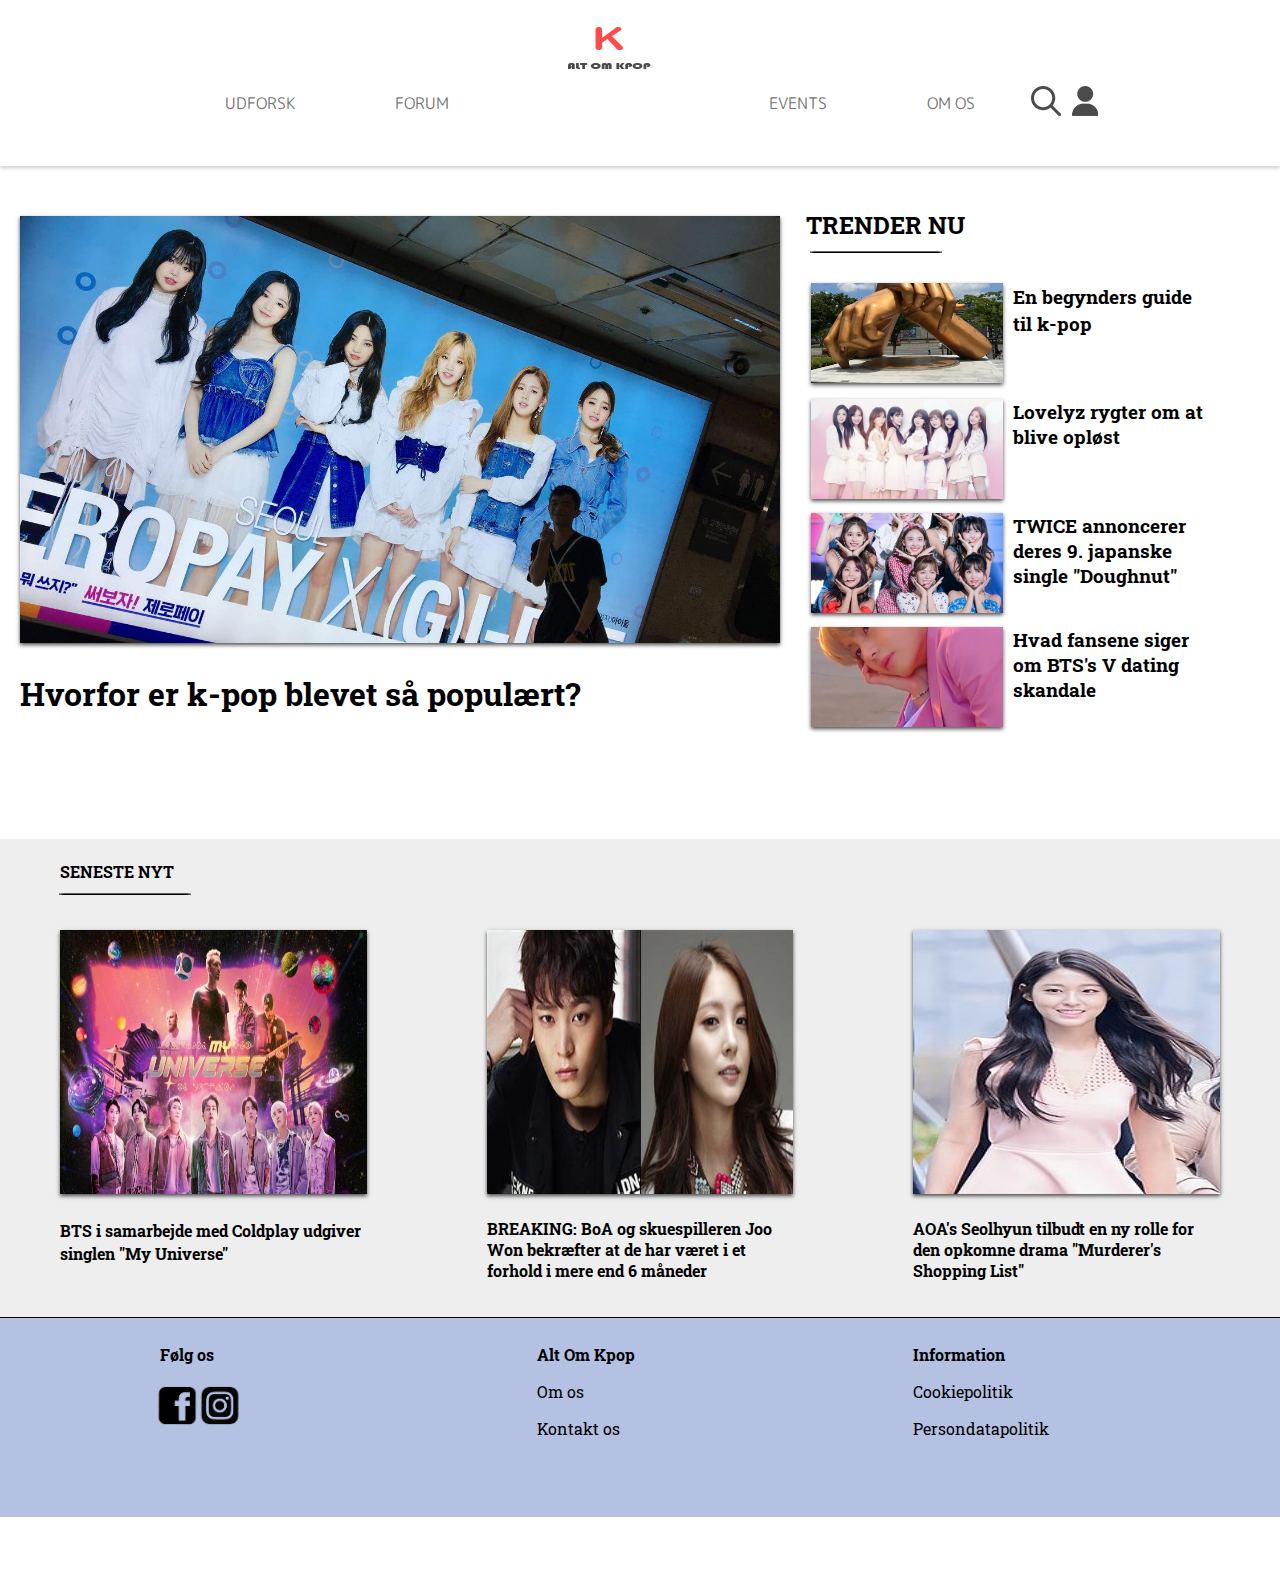
<file: htmlBoilerPlate/index.html>
<!DOCTYPE html>
<html lang="da">

<head>
	<link rel="preconnect" href="https://fonts.googleapis.com">
<link rel="preconnect" href="https://fonts.gstatic.com" crossorigin>
<link href="https://fonts.googleapis.com/css2?family=Roboto+Slab:wght@200;600&display=swap" rel="stylesheet">
	<meta charset="utf-8">

	<link rel="preconnect" href="https://fonts.googleapis.com">
<link rel="preconnect" href="https://fonts.gstatic.com" crossorigin>
<link href="https://fonts.googleapis.com/css2?family=M+PLUS+Rounded+1c:wght@900&display=swap" rel="stylesheet">

	<title>Alt om k-pop</title>
	<meta name="author" content="Your Name">
	<meta name="description" content="Example description">
	<meta name="viewport" content="width=device-width, initial-scale=1.0">
	<link rel="stylesheet" href="css/style.css">

	<!-- favicon = ikon i faneblad / browser -->
	<link rel="icon" type="image/x-icon" href="images/logo_32x32.png" />
</head>

<body>

	<!-- "Wrapperen" holder sammen på dit design, fx hvis det skal centreres eller lign. -->
	<div id="wrap">
		<nav>
			<div class="dropdown">
				 <div id="link">UDFORSK</div>
				<div class="dropdown-content">
					<a href="">Seneste nyt</a>
					<a href="trender.html">Trender</a>
					<a href="kultur.html">Kultur</a>
				</div>
			</div>
			   <div id="link">FORUM</div>
			   <a href="index.html" id="logo"><img src="images/logo.png"></a>
				 <div id="link">EVENTS</div>
				 <div id="link">OM OS</div>
				 <div id="icon1"><img src="images/search.png"></div>
				 <div id="icon2"><img src="images/user.png"></div>
		</nav>

		<header>
			<a href="populær.html" id="trendimg"><img id="startfoto" src="images/Hvorfor er k-pop blevet så populært.jpg" alt="">
			<h1><a class="guide" href="populær.html"> Hvorfor er k-pop blevet så populært? </a></h1>
		</header>

		<aside class="trender">
		<h2><a class="h2" href="trender.html"> TRENDER NU </a></h2>
		<div id="streg"><img src="images/streg.png"></div>

		<div class="row">
  		<div class="column">
    		<a href="guide.html" id="trendimg"><img class="imgsize" src="images/En guide til k-pop.jpg" alt="" style="width:100%">
  		</div>
  		<div class="column">
    		<h3><a class="guide" href="guide.html">En begynders guide til k-pop</a></h3>
		  </div>
		<div class="row">
			<div class="column">
				<img class="imgsize" src="images/lovelyz.jpg" alt="" style="width:100%">
			</div>
			<div class="column">
				<h3> Lovelyz rygter om at blive opløst </h3>
			</div>
		<div class="row">
				<div class="column">
					<img class="imgsize" src="images/TWICE.jpg" alt="" style="width:100%">
				</div>
				<div class="column">
					<h3> TWICE annoncerer deres 9. japanske single "Doughnut" </h3>
				</div>
		<div class="row">
				<div class="column">
					<img class="imgsize" src="images/V.png" alt="" style="width:100%">
				</div>
				<div class="column">
					<h3> Hvad fansene siger om BTS's V dating skandale </h3>
				</div>
		</aside>

		<!-- indhold -->
		<main>
			<!-- modul for en sektion -->
			<h4> SENESTE NYT </h4>
			<div id="streg1"><img src="images/streg.png"></div>

			<div class="row1">
			  <div class="column1">
			    <a href="coldplay.html" id="trendimg"><img src="images/Coldplay.jpg" alt="" style="width:100%">
					<span class="caption"><a class="guide" href="coldplay.html"> BTS i samarbejde med Coldplay udgiver singlen "My Universe" </span></a>
			  </div>
			  <div class="column1">
			    <img src="images/BOA og Joo Won.jpg" alt="" style="width:100%">
					<span class="caption"> BREAKING: BoA og skuespilleren Joo Won bekræfter at de har været i et forhold i mere end 6 måneder </span>
			  </div>
			  <div class="column1">
			    <img src="images/Seolhyun.jpg" alt="" style="width:100%">
					<span class="caption"> AOA's Seolhyun tilbudt en ny rolle for den opkomne drama "Murderer's Shopping List" </span>
			  </div>
			</div>

	</main>

	<footer>
		<div class="row2">
			<div class="column2">
				<p class="left"> Følg os</p><img src="images/some icons.png" style="width:30%">
			</div>
			<div class="column2">
				<p class="centered">Alt Om Kpop</p>
				<p class="footertxt">Om os</p>
				<p class="footertxt">Kontakt os</p>
			</div>
			<div class="column2">
				<p class="right">Information</p>
				<p class="footertxt">Cookiepolitik</p>
				<p class="footertxt">Persondatapolitik</p>
			</div>
		</div>

	</footer>
		</div>
</body>
</html>
</file>
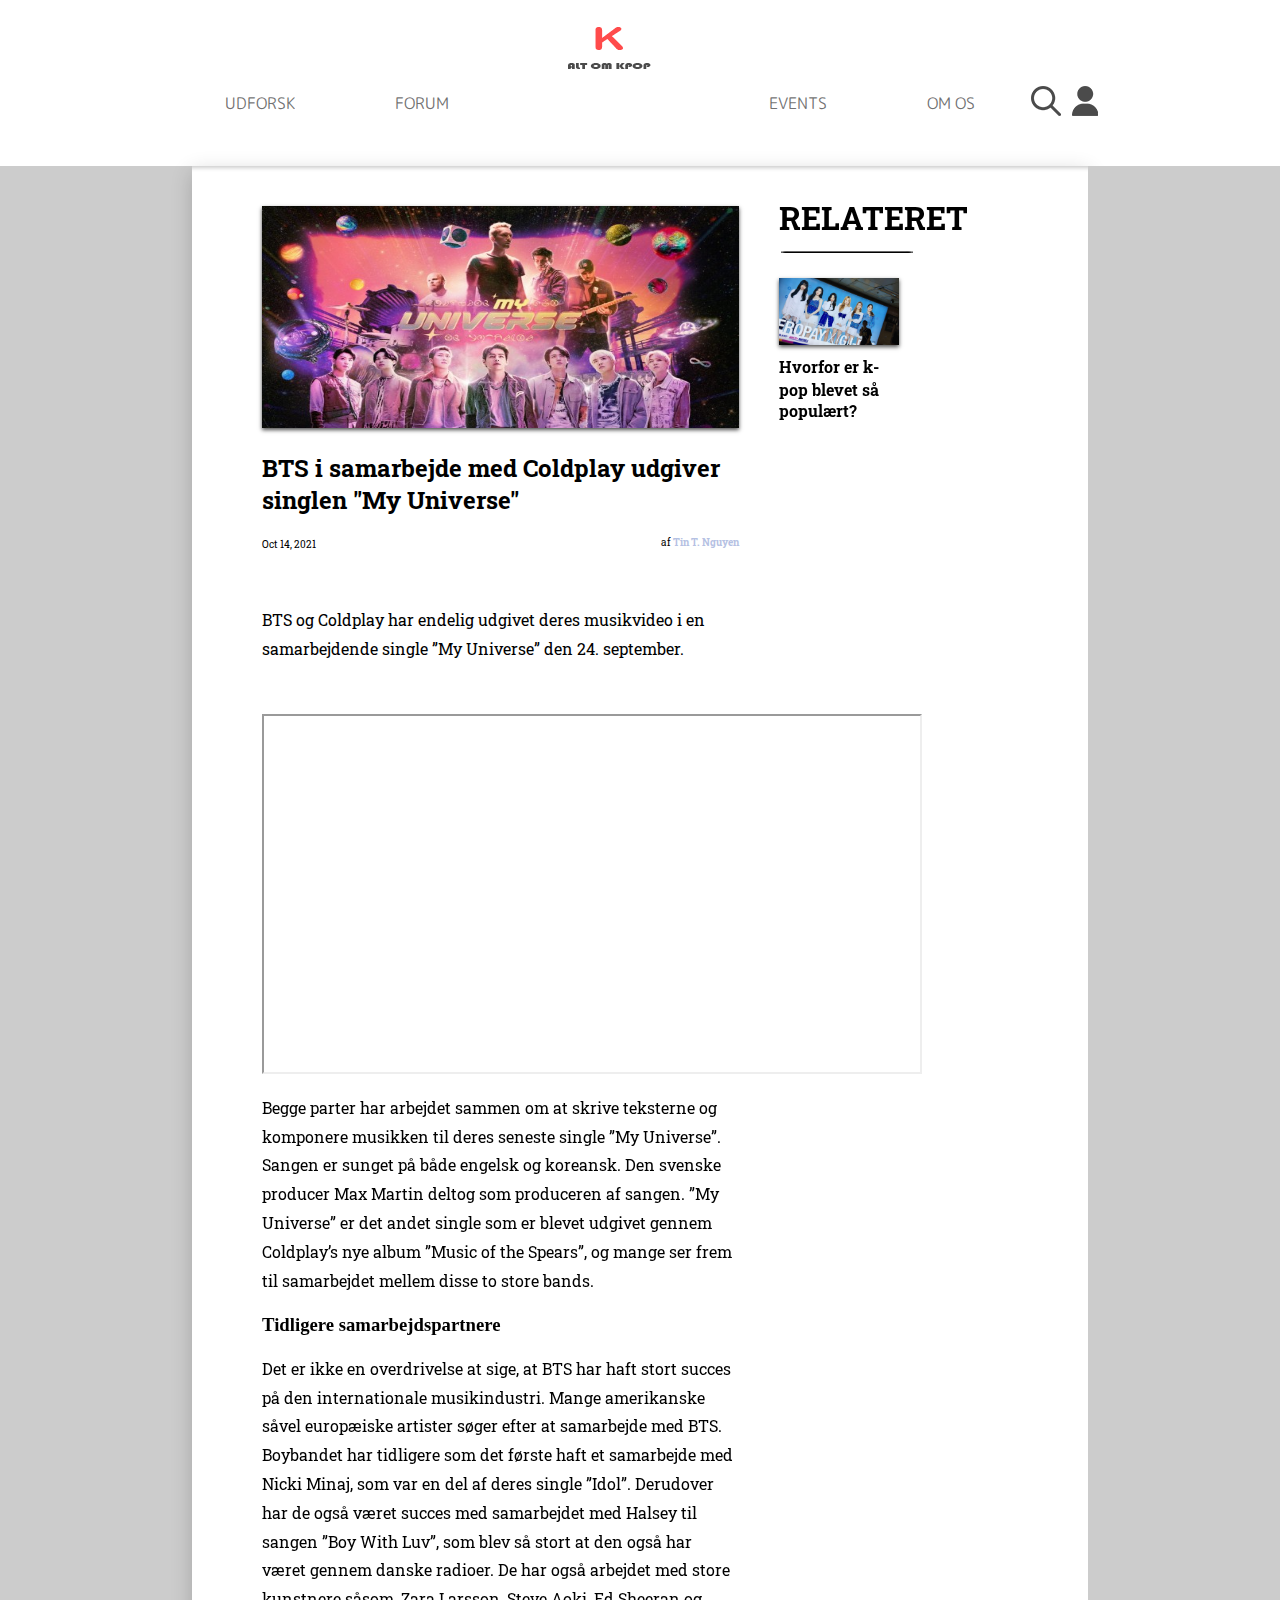
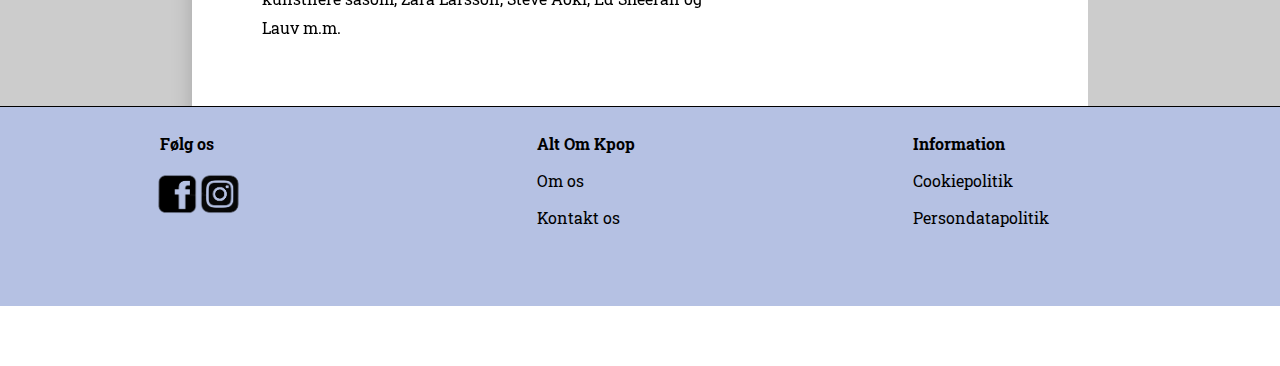
<file: htmlBoilerPlate/coldplay.html>
<!DOCTYPE html>
<html lang="da">

<head>
	<link rel="preconnect" href="https://fonts.googleapis.com">
<link rel="preconnect" href="https://fonts.gstatic.com" crossorigin>
<link href="https://fonts.googleapis.com/css2?family=Roboto+Slab:wght@200;600&display=swap" rel="stylesheet">
	<meta charset="utf-8">

	<link rel="preconnect" href="https://fonts.googleapis.com">
<link rel="preconnect" href="https://fonts.gstatic.com" crossorigin>
<link href="https://fonts.googleapis.com/css2?family=M+PLUS+Rounded+1c:wght@900&display=swap" rel="stylesheet">

	<title>Alt om k-pop</title>
	<meta name="author" content="Your Name">
	<meta name="description" content="Example description">
	<meta name="viewport" content="width=device-width, initial-scale=1.0">
	<link rel="stylesheet" href="css/coldplaystyle.css">

	<!-- favicon = ikon i faneblad / browser -->
	<link rel="icon" type="image/x-icon" href="images/logo_32x32.png" />
</head>

<body>

	<!-- "Wrapperen" holder sammen på dit design, fx hvis det skal centreres eller lign. -->
	<div id="wrap">
		<nav>
			<div class="dropdown">
				 <div id="link">UDFORSK</div>
				<div class="dropdown-content">
					<a href="">Seneste nyt</a>
					<a href="trender.html">Trender</a>
					<a href="kultur.html">Kultur</a>
				</div>
			</div>
			   <div id="link">FORUM</div>
			   <a href="index.html" id="logo"><img src="images/logo.png"></a>
				 <div id="link">EVENTS</div>
				 <div id="link">OM OS</div>
				 <div id="icon1"><img src="images/search.png"></div>
				 <div id="icon2"><img src="images/user.png"></div>
		</nav>

		<!-- indhold -->
	<main>

		<!-- modul for en sektion -->
		<div class="row1">
		  <div class="column side">
		  </div>

		  <div class="column middle">
		<div class="row">
  		<div class="left1">
    		<img src="images/Coldplay.jpg" alt="" style="width:100%">
			<h2> BTS i samarbejde med Coldplay udgiver singlen "My Universe" </h2>
				<p class="dato">Oct 14, 2021</p><p class="r"> af <span class="f">Tin T. Nguyen</span></p><br></br>
				<p>BTS og Coldplay har endelig udgivet deres musikvideo i en samarbejdende single ”My Universe” den 24. september. </p>
			<iframe width="660" height="360" src="https://www.youtube.com/embed/3YqPKLZF_WU">
		</iframe>
				<p>Begge parter har arbejdet sammen om at skrive teksterne og komponere musikken til deres seneste single ”My Universe”. Sangen er sunget på både engelsk og koreansk. Den svenske producer Max Martin deltog som produceren af sangen. ”My Universe” er det andet single som er blevet udgivet gennem Coldplay’s nye album ”Music of the Spears”, og mange ser frem til samarbejdet mellem disse to store bands. </p>
			<h3>Tidligere samarbejdspartnere</h3>
				<p>Det er ikke en overdrivelse at sige, at BTS har haft stort succes på den internationale musikindustri. Mange amerikanske såvel europæiske artister søger efter at samarbejde med BTS. Boybandet har tidligere som det første haft et samarbejde med Nicki Minaj, som var en del af deres single ”Idol”. Derudover har de også været succes med samarbejdet med Halsey til sangen ”Boy With Luv”, som blev så stort at den også har været gennem danske radioer.
De har også arbejdet med store kunstnere såsom, Zara Larsson, Steve Aoki, Ed Sheeran og Lauv m.m.
</p>
			</div>
  		<div class="right1">
				<h1> RELATERET </h1>
				<div><img class="streg" src="images/streg.png"></div>
    		<a href="populær.html" id="populærimg"><img src="images/Hvorfor er k-pop blevet så populært.jpg" alt="" style="width:100%">
				<span class="caption"><a class="populærtxt" href="populær.html"> Hvorfor er k-pop blevet så populært? </span></a>
  		</div>
		</div>
	</div>

		  <div class="column side">
		  </div>
		</div>



	</main>


	<footer>
		<div class="row2">
			<div class="column2">
				<p class="left"> Følg os</p><img src="images/some icons.png" style="width:30%">
			</div>
			<div class="column2">
				<p class="centered">Alt Om Kpop</p>
				<p class="footertxt">Om os</p>
				<p class="footertxt">Kontakt os</p>
			</div>
			<div class="column2">
				<p class="right">Information</p>
				<p class="footertxt">Cookiepolitik</p>
				<p class="footertxt">Persondatapolitik</p>
			</div>
		</div>

	</footer>
		</div>
</body>
</html>
</file>
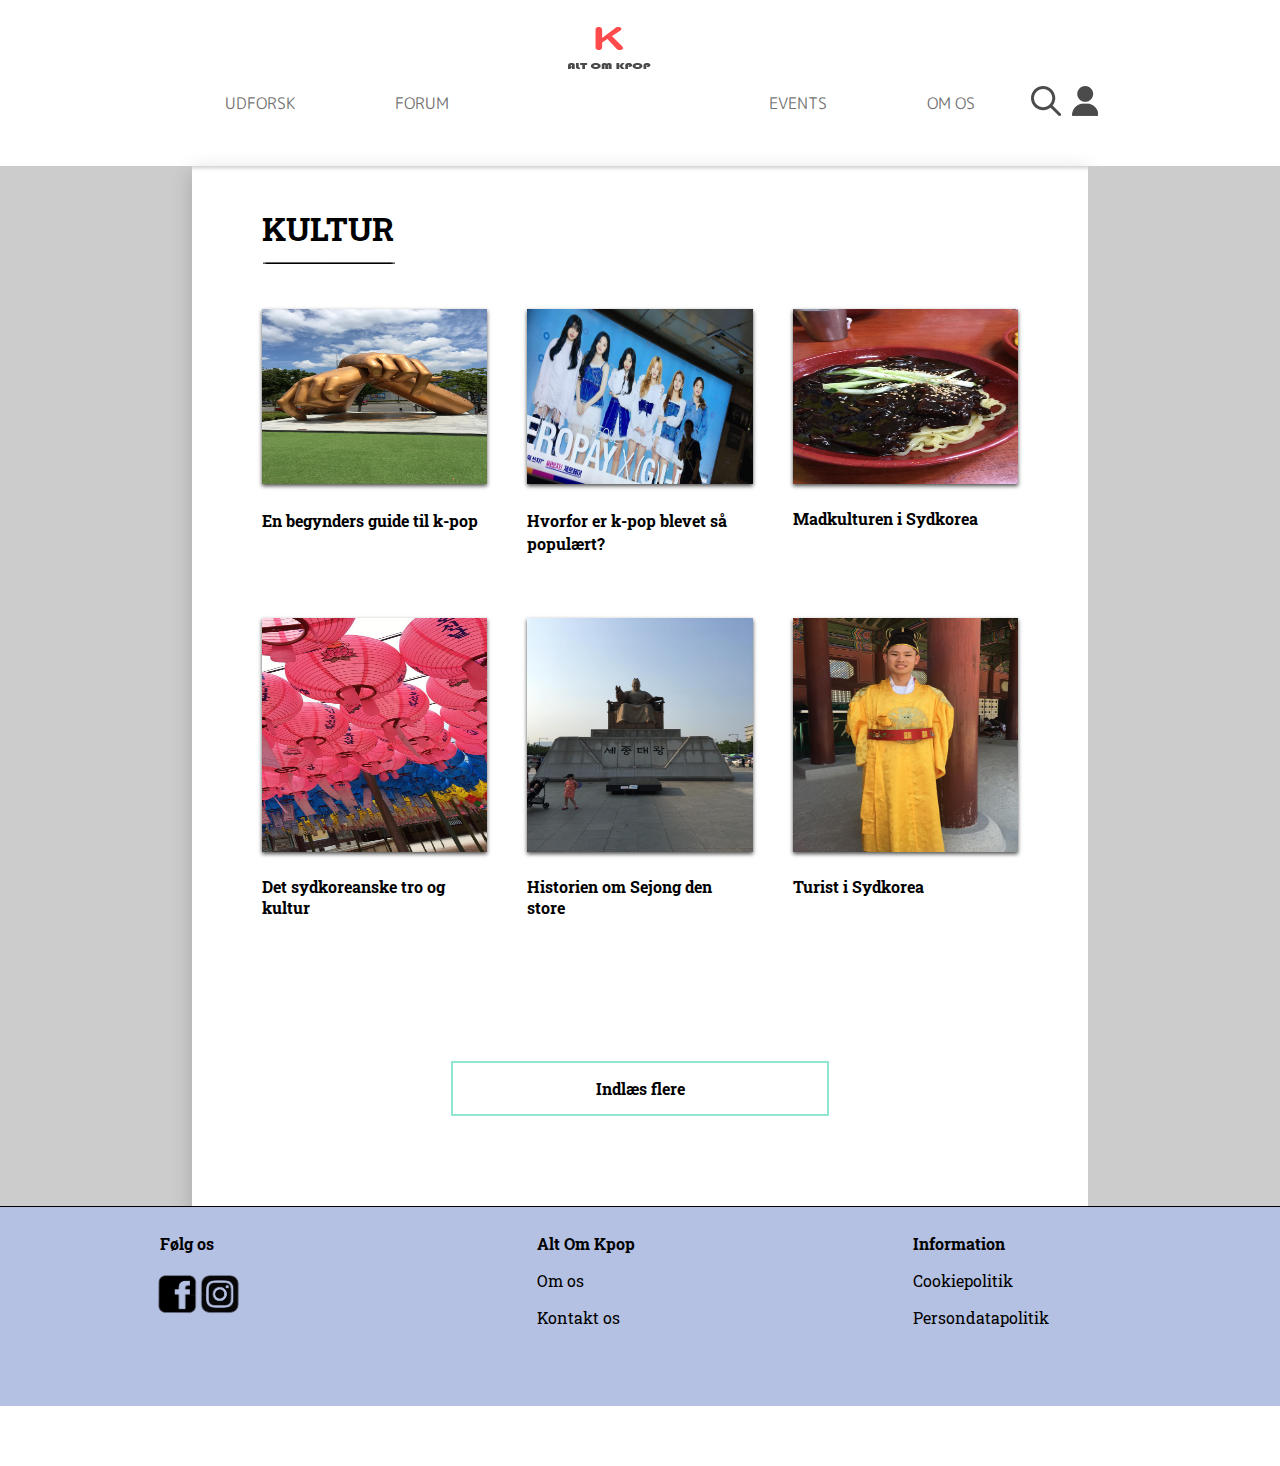
<file: htmlBoilerPlate/kultur.html>
<!DOCTYPE html>
<html lang="da">

<head>
	<link rel="preconnect" href="https://fonts.googleapis.com">
<link rel="preconnect" href="https://fonts.gstatic.com" crossorigin>
<link href="https://fonts.googleapis.com/css2?family=Roboto+Slab:wght@200;600&display=swap" rel="stylesheet">
	<meta charset="utf-8">

	<link rel="preconnect" href="https://fonts.googleapis.com">
<link rel="preconnect" href="https://fonts.gstatic.com" crossorigin>
<link href="https://fonts.googleapis.com/css2?family=M+PLUS+Rounded+1c:wght@900&display=swap" rel="stylesheet">

	<title>Alt om k-pop</title>
	<meta name="author" content="Your Name">
	<meta name="description" content="Example description">
	<meta name="viewport" content="width=device-width, initial-scale=1.0">
	<link rel="stylesheet" href="css/kulturstyle.css">

	<!-- favicon = ikon i faneblad / browser -->
	<link rel="icon" type="image/x-icon" href="images/logo_32x32.png" />
</head>

<body>

	<!-- "Wrapperen" holder sammen på dit design, fx hvis det skal centreres eller lign. -->
	<div id="wrap">
		<nav>
			<div class="dropdown">
				 <div id="link">UDFORSK</div>
				<div class="dropdown-content">
					<a href="">Seneste nyt</a>
					<a href="trender.html">Trender</a>
					<a href="kultur.html">Kultur</a>
				</div>
			</div>
			   <div id="link">FORUM</div>
			   <a href="index.html" id="logo"><img src="images/logo.png"></a>
				 <div id="link">EVENTS</div>
				 <div id="link">OM OS</div>
				 <div id="icon1"><img src="images/search.png"></div>
				 <div id="icon2"><img src="images/user.png"></div>
		</nav>

		<!-- indhold -->
	<main>

		<!-- modul for en sektion -->
		<div class="row1">
		  <div class="column side">
		  </div>

		  <div class="column middle">
		    <h1>KULTUR</h1>
				<div id="streg"><img src="images/streg.png"></div>

		<div class="row">
  		<div class="column">
    		<a href="guide.html" id="trendimg"><img src="images/En guide til k-pop.jpg" alt="" style="width:100%">
				<span class="caption"><a class="guide" href="guide.html"> En begynders guide til k-pop </span></a>
  		</div>
  		<div class="column">
    		<a href="populær.html" id="trendimg"><img src="images/Hvorfor er k-pop blevet så populært.jpg" alt="" style="width:100%">
				<span class="caption"><a class="guide" href="populær.html"> Hvorfor er k-pop blevet så populært? </span></a>
  		</div>
  		<div class="column">
    		<img src="images/Madkulturen i Sydkorea.jpg" alt="" style="width:100%">
				<span class="caption"> Madkulturen i Sydkorea </span>
  		</div>
			<div class="column">
    		<img src="images/Det sydkoreanske tro og kultur.jpg" alt="" style="width:100%">
				<span class="caption"> Det sydkoreanske tro og kultur </span>
  		</div>
			<div class="column">
    		<img src="images/Historien om Sejong den store.jpg" alt="" style="width:100%">
				<span class="caption"> Historien om Sejong den store </span>
  		</div>
			<div class="column">
    		<img src="images/Turist i Sydkorea.jpg" alt="" style="width:100%">
				<span class="caption"> Turist i Sydkorea </span>
  		</div>
			<div class="column">
				<p class="indlæs"> Indlæs flere </p>
			</div>
		</div>
	</div>

		  <div class="column side">
		  </div>
		</div>



	</main>


	<footer>
		<div class="row2">
			<div class="column2">
				<p class="left"> Følg os</p><img src="images/some icons.png" style="width:30%">
			</div>
			<div class="column2">
				<p class="centered">Alt Om Kpop</p>
				<p class="footertxt">Om os</p>
				<p class="footertxt">Kontakt os</p>
			</div>
			<div class="column2">
				<p class="right">Information</p>
				<p class="footertxt">Cookiepolitik</p>
				<p class="footertxt">Persondatapolitik</p>
			</div>
		</div>

	</footer>
		</div>
</body>
</html>
</file>
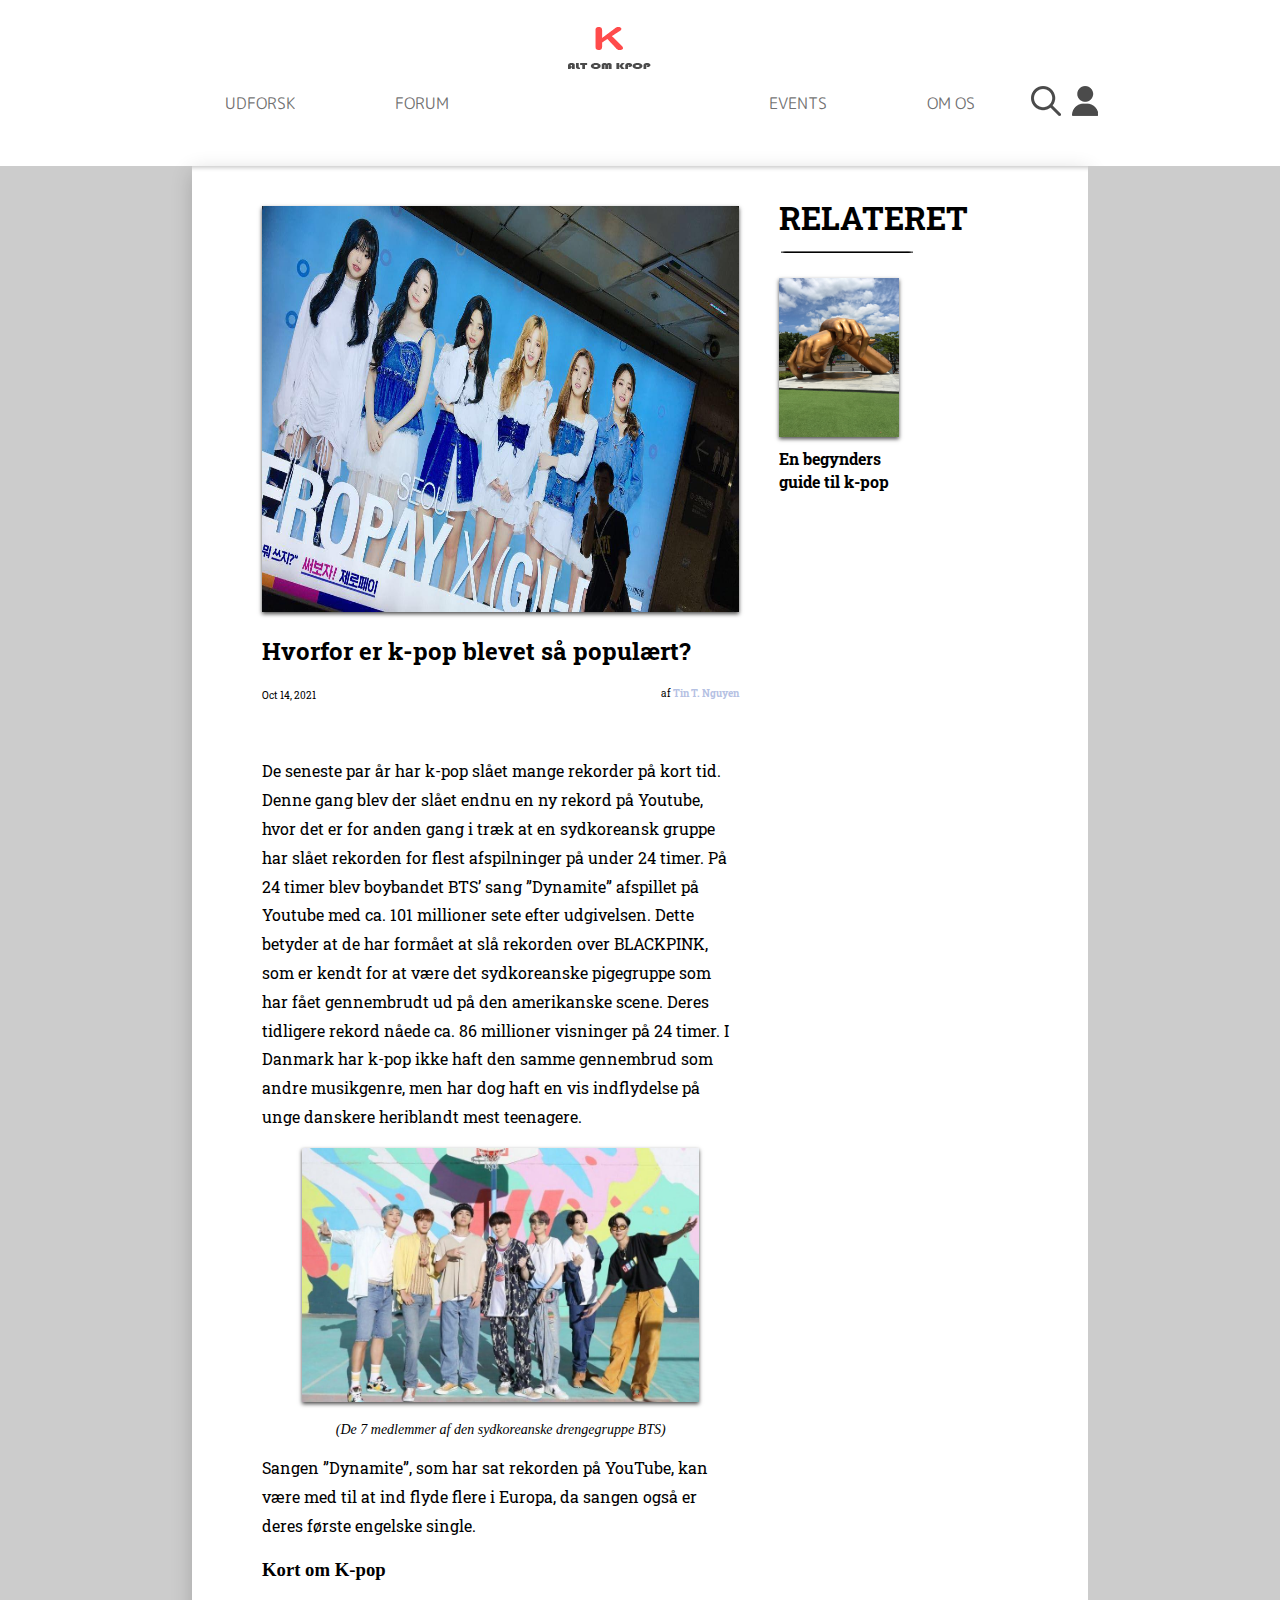
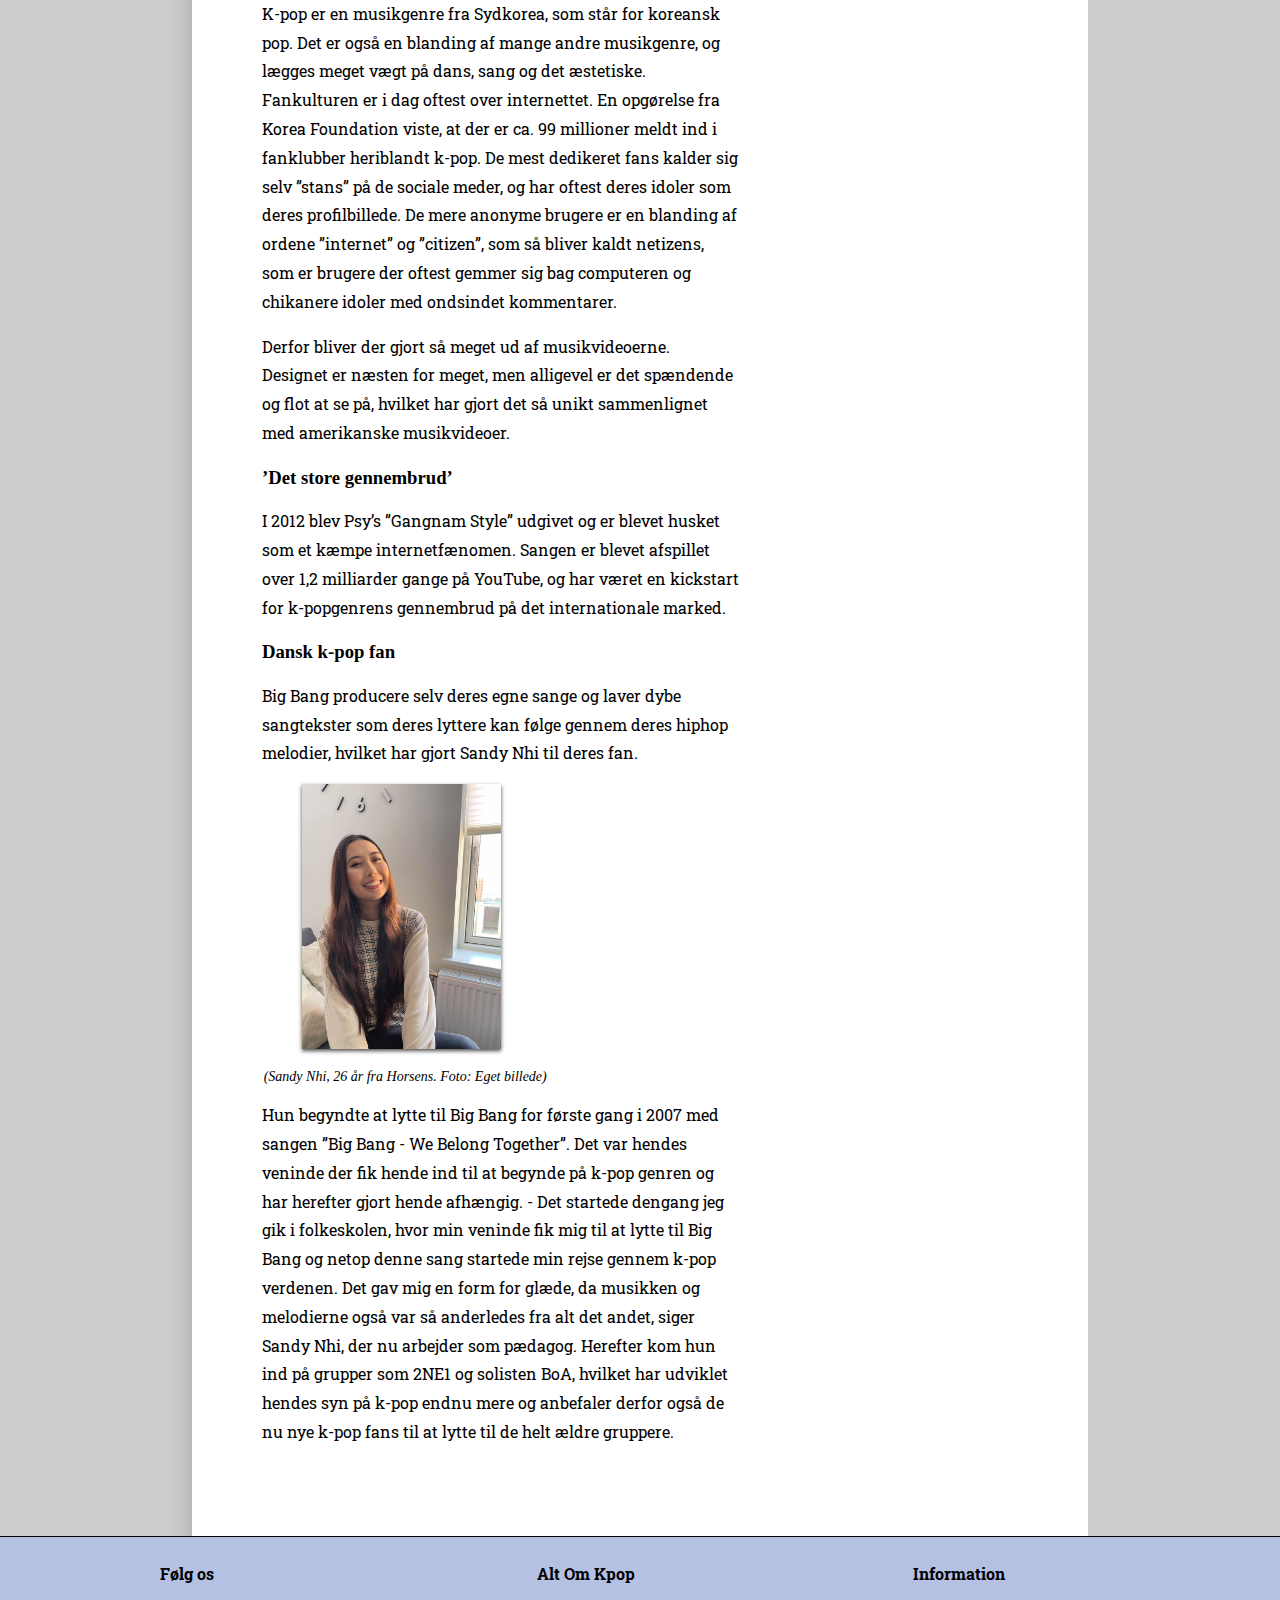
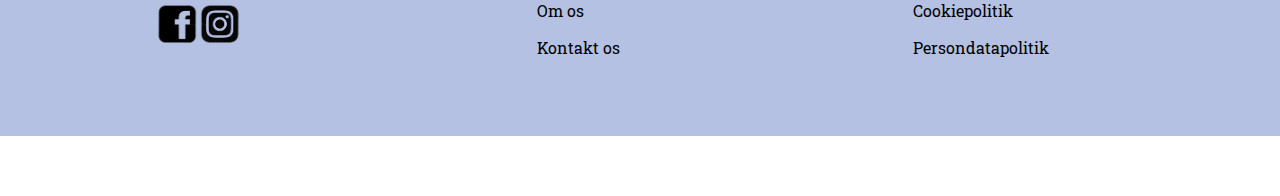
<file: htmlBoilerPlate/populær.html>
<!DOCTYPE html>
<html lang="da">

<head>
	<link rel="preconnect" href="https://fonts.googleapis.com">
<link rel="preconnect" href="https://fonts.gstatic.com" crossorigin>
<link href="https://fonts.googleapis.com/css2?family=Roboto+Slab:wght@200;600&display=swap" rel="stylesheet">
	<meta charset="utf-8">

	<link rel="preconnect" href="https://fonts.googleapis.com">
<link rel="preconnect" href="https://fonts.gstatic.com" crossorigin>
<link href="https://fonts.googleapis.com/css2?family=M+PLUS+Rounded+1c:wght@900&display=swap" rel="stylesheet">

	<title>Alt om k-pop</title>
	<meta name="author" content="Your Name">
	<meta name="description" content="Example description">
	<meta name="viewport" content="width=device-width, initial-scale=1.0">
	<link rel="stylesheet" href="css/populærstyle.css">

	<!-- favicon = ikon i faneblad / browser -->
	<link rel="icon" type="image/x-icon" href="images/logo_32x32.png" />
</head>

<body>

	<!-- "Wrapperen" holder sammen på dit design, fx hvis det skal centreres eller lign. -->
	<div id="wrap">
		<nav>
			<div class="dropdown">
				 <div id="link">UDFORSK</div>
				<div class="dropdown-content">
					<a href="">Seneste nyt</a>
					<a href="trender.html">Trender</a>
					<a href="kultur.html">Kultur</a>
				</div>
			</div>
			   <div id="link">FORUM</div>
			   <a href="index.html" id="logo"><img src="images/logo.png"></a>
				 <div id="link">EVENTS</div>
				 <div id="link">OM OS</div>
				 <div id="icon1"><img src="images/search.png"></div>
				 <div id="icon2"><img src="images/user.png"></div>
		</nav>

		<!-- indhold -->
	<main>

		<!-- modul for en sektion -->
		<div class="row1">
		  <div class="column side">
		  </div>

		  <div class="column middle">
		<div class="row">
  		<div class="left1">
    		<img src="images/Hvorfor er k-pop blevet så populært.jpg" alt="" style="width:100%">
				<h2> Hvorfor er k-pop blevet så populært? </h2>
				<p class="dato">Oct 14, 2021</p><p class="r"> af <span class="f">Tin T. Nguyen</span></p><br></br>
<p>De seneste par år har k-pop slået mange rekorder på kort tid. Denne gang blev der slået endnu en ny rekord på Youtube, hvor det er for anden gang i træk at en sydkoreansk gruppe har slået rekorden for flest afspilninger på under 24 timer. På 24 timer blev boybandet BTS’ sang ”Dynamite” afspillet på Youtube med ca. 101 millioner sete efter udgivelsen.
Dette betyder at de har formået at slå rekorden over BLACKPINK, som er kendt for at være det sydkoreanske pigegruppe som har fået gennembrudt ud på den amerikanske scene. Deres tidligere rekord nåede ca. 86 millioner visninger på 24 timer.
I Danmark har k-pop ikke haft den samme gennembrud som andre musikgenre, men har dog haft en vis indflydelse på unge danskere heriblandt mest teenagere. </p>
<figure>
	<img src="images/BTS.jpg" alt="BTS">
</figure>
				<figcaption>(De 7 medlemmer af den sydkoreanske drengegruppe BTS)</figcaption>
				<p>Sangen ”Dynamite”, som har sat rekorden på YouTube, kan være med til at ind flyde flere i Europa, da sangen også er deres første engelske single.</p>
				<h3>Kort om K-pop</h3>
				<p>K-pop er en musikgenre fra Sydkorea, som står for koreansk pop. Det er også en blanding af mange andre musikgenre, og lægges meget vægt på dans, sang og det æstetiske.
Fankulturen er i dag oftest over internettet. En opgørelse fra Korea Foundation viste, at der er ca. 99 millioner meldt ind i fanklubber heriblandt k-pop.
De mest dedikeret fans kalder sig selv ”stans” på de sociale meder, og har oftest deres idoler som deres profilbillede.
De mere anonyme brugere er en blanding af ordene ”internet” og ”citizen”, som så bliver kaldt netizens, som er brugere der oftest gemmer sig bag computeren og chikanere idoler med ondsindet kommentarer.
</p>
<p>Derfor bliver der gjort så meget ud af musikvideoerne. Designet er næsten for meget, men alligevel er det spændende og flot at se på, hvilket har gjort det så unikt sammenlignet med amerikanske musikvideoer. </p>
<h3>’Det store gennembrud’</h3>
<p>I 2012 blev Psy’s ”Gangnam Style” udgivet og er blevet husket som et kæmpe internetfænomen. Sangen er blevet afspillet over 1,2 milliarder gange på YouTube, og har været en kickstart for k-popgenrens gennembrud på det internationale marked.  </p>
<h3>Dansk k-pop fan</h3>
<p>Big Bang producere selv deres egne sange og laver dybe sangtekster som deres lyttere kan følge gennem deres hiphop melodier, hvilket har gjort Sandy Nhi til deres fan.</p>
<figure>
	<img src="images/Nhi interview.jpg" alt="Sandy Nhi" style="width:50%">
</figure>
				<figcaption style="width:60%">(Sandy Nhi, 26 år fra Horsens. Foto: Eget billede)</figcaption>
				<p>Hun begyndte at lytte til Big Bang for første gang i 2007 med sangen ”Big Bang - We Belong Together”. Det var hendes veninde der fik hende ind til at begynde på k-pop genren og har herefter gjort hende afhængig.
- Det startede dengang jeg gik i folkeskolen, hvor min veninde fik mig til at lytte til Big Bang og netop denne sang startede min rejse gennem k-pop verdenen. Det gav mig en form for glæde, da musikken og melodierne også var så anderledes fra alt det andet, siger Sandy Nhi, der nu arbejder som pædagog.
Herefter kom hun ind på grupper som 2NE1 og solisten BoA, hvilket har udviklet hendes syn på k-pop endnu mere og anbefaler derfor også de nu nye k-pop fans til at lytte til de helt ældre gruppere.
</p>
			</div>
  		<div class="right1">
				<h1> RELATERET </h1>
				<div><img class="streg" src="images/streg.png"></div>
    		<a href="guide.html" id="populærimg"><img src="images/En guide til k-pop.jpg" alt="" style="width:100%">
				<span class="caption"><a class="populærtxt" href="guide.html"> En begynders guide til k-pop </span></a>

  		</div>
		</div>
	</div>

		  <div class="column side">
		  </div>
		</div>



	</main>


	<footer>
		<div class="row2">
			<div class="column2">
				<p class="left"> Følg os</p><img src="images/some icons.png" style="width:30%">
			</div>
			<div class="column2">
				<p class="centered">Alt Om Kpop</p>
				<p class="footertxt">Om os</p>
				<p class="footertxt">Kontakt os</p>
			</div>
			<div class="column2">
				<p class="right">Information</p>
				<p class="footertxt">Cookiepolitik</p>
				<p class="footertxt">Persondatapolitik</p>
			</div>
		</div>

	</footer>
		</div>
</body>
</html>
</file>
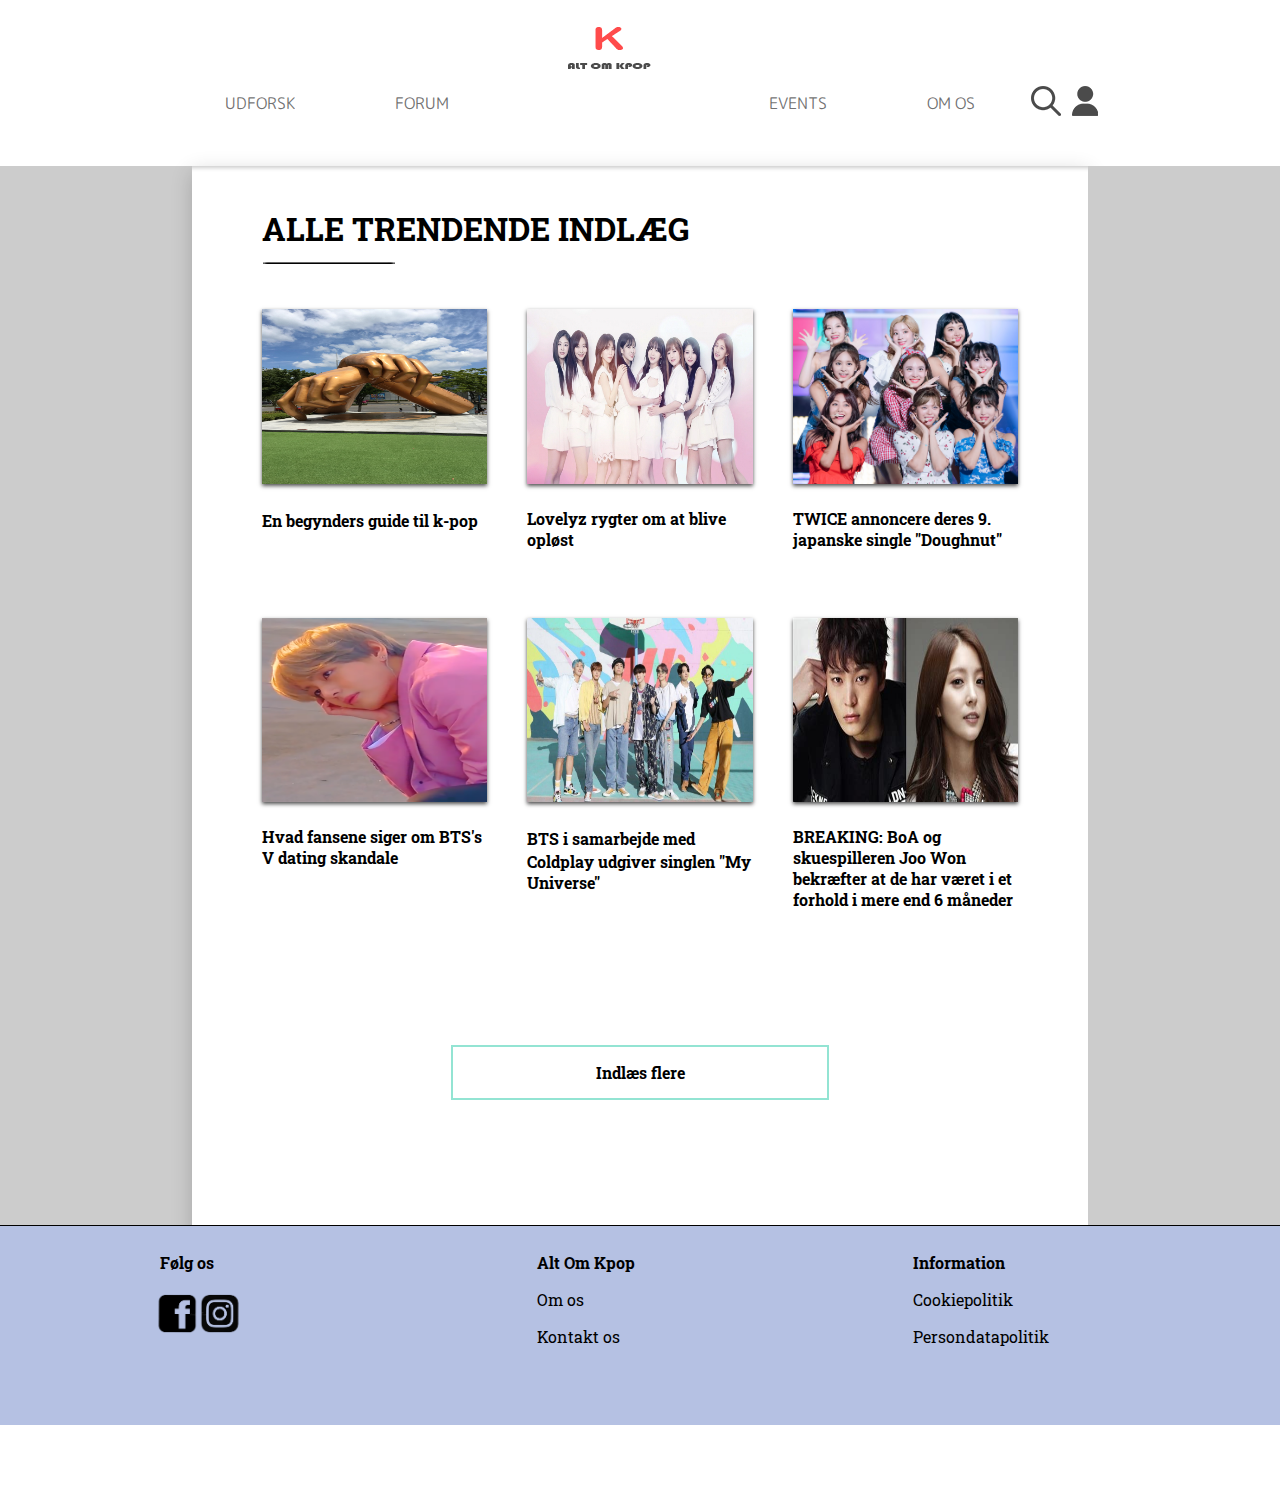
<file: htmlBoilerPlate/trender.html>
<!DOCTYPE html>
<html lang="da">

<head>
	<link rel="preconnect" href="https://fonts.googleapis.com">
<link rel="preconnect" href="https://fonts.gstatic.com" crossorigin>
<link href="https://fonts.googleapis.com/css2?family=Roboto+Slab:wght@200;600&display=swap" rel="stylesheet">
	<meta charset="utf-8">

	<link rel="preconnect" href="https://fonts.googleapis.com">
<link rel="preconnect" href="https://fonts.gstatic.com" crossorigin>
<link href="https://fonts.googleapis.com/css2?family=M+PLUS+Rounded+1c:wght@900&display=swap" rel="stylesheet">

	<title>Alt om k-pop</title>
	<meta name="author" content="Your Name">
	<meta name="description" content="Example description">
	<meta name="viewport" content="width=device-width, initial-scale=1.0">
	<link rel="stylesheet" href="css/trenderstyle.css">

	<!-- favicon = ikon i faneblad / browser -->
	<link rel="icon" type="image/x-icon" href="images/logo_32x32.png" />
</head>

<body>

	<!-- "Wrapperen" holder sammen på dit design, fx hvis det skal centreres eller lign. -->
	<div id="wrap">
		<nav>
			<div class="dropdown">
				 <div id="link">UDFORSK</div>
				<div class="dropdown-content">
					<a href="">Seneste nyt</a>
					<a href="trender.html">Trender</a>
					<a href="kultur.html">Kultur</a>
				</div>
			</div>
			   <div id="link">FORUM</div>
			   <a href="index.html" id="logo"><img src="images/logo.png"></a>
				 <div id="link">EVENTS</div>
				 <div id="link">OM OS</div>
				 <div id="icon1"><img src="images/search.png"></div>
				 <div id="icon2"><img src="images/user.png"></div>
		</nav>

		<!-- indhold -->
	<main>

		<!-- modul for en sektion -->
		<div class="row1">
		  <div class="column side">
		  </div>

		  <div class="column middle">
		    <h1>ALLE TRENDENDE INDLÆG</h1>
				<div id="streg"><img src="images/streg.png"></div>

		<div class="row">
  		<div class="column">
    		<a href="guide.html" id="trendimg"><img src="images/En guide til k-pop.jpg" alt="" style="width:100%">
				<span class="caption"><a class="guide" href="guide.html"> En begynders guide til k-pop </span></a>
  		</div>
  		<div class="column">
    		<img src="images/lovelyz.jpg" alt="" style="width:100%">
				<span class="caption"> Lovelyz rygter om at blive opløst </span>
  		</div>
  		<div class="column">
    		<img src="images/TWICE.jpg" alt="" style="width:100%">
				<span class="caption"> TWICE annoncere deres 9. japanske single "Doughnut" </span>
  		</div>
			<div class="column">
    		<img src="images/V.png" alt="" style="width:100%">
				<span class="caption"> Hvad fansene siger om BTS's V dating skandale </span>
  		</div>
			<div class="column">
    		<a href="coldplay.html" id="trendimg"><img src="images/BTS.jpg" alt="" style="width:100%">
				<span class="caption"><a class="guide" href="coldplay.html"> BTS i samarbejde med Coldplay udgiver singlen "My Universe" </span></a>
  		</div>
			<div class="column">
    		<img src="images/BOA og Joo Won.jpg" alt="" style="width:100%">
				<span class="caption"> BREAKING: BoA og skuespilleren Joo Won bekræfter at de har været i et forhold i mere end 6 måneder </span>
  		</div>
			<div class="column">
				<p class="indlæs"> Indlæs flere </p>
			</div>
		</div>
	</div>

		  <div class="column side">
		  </div>
		</div>
	</main>


	<footer>
		<div class="row2">
			<div class="column2">
				<p class="left"> Følg os</p><img src="images/some icons.png" style="width:30%">
			</div>
			<div class="column2">
				<p class="centered">Alt Om Kpop</p>
				<p class="footertxt">Om os</p>
				<p class="footertxt">Kontakt os</p>
			</div>
			<div class="column2">
				<p class="right">Information</p>
				<p class="footertxt">Cookiepolitik</p>
				<p class="footertxt">Persondatapolitik</p>
			</div>
		</div>

	</footer>
		</div>
</body>
</html>
</file>
<file: htmlBoilerPlate/css/style.css>
/**
 * fil: css/style.css
 **/

/* Variabler: genbruges og gør designvalg enkle */
:root {
  /* farver */
  --white: #ffffff;
  --blue: #b5c1e3;
  --green: #93e4d3;
}

/* navigation */
html, body{
  height: 100%;
}

body{
  margin: 0;
}

nav{
  display: flex;
  width: 100%;
  background: var(--white);
  align-items: center;
  justify-content: center;
  box-shadow: 0 2px 4px 0 rgba(0,0,0,.2);
  margin-bottom: 50px;
  margin-top: -60px;
}

#link{
  text-decoration: none;
  font-family: 'M PLUS Rounded 1c', sans-serif;
  opacity: 0.7;
  color: rgba(0,0,0,0.8);
  margin: 0 50px;
  margin-top: 100px;
  cursor: pointer;
  padding-bottom: 10;
}

#link:hover{
  color: var(--green);
}

#logo{
 cursor: pointer;
}

#icon1{
  margin-top: 100px;
  cursor: pointer;
  opacity: 0.7;
}
#icon2{
  margin-top: 100px;
  cursor: pointer;
  opacity: 0.7;
}

a{
  text-decoration: none;
  font-family: 'M PLUS Rounded 1c', sans-serif;
  opacity: 0.7;
  color: rgba(0,0,0,0.8);
  padding: 60px;
  cursor: pointer;
}

/* dropdown */
.dropdown {
  position: relative;
  display: inline-block;
}

.dropdown-content {
  display: none;
  position: absolute;
  box-shadow: 0px 8px 16px 0px rgba(0,0,0,0.2);
  z-index: 1;
  width: 100%;
  background-color: var(--white);
}

.dropdown-content a {
  padding: 10px 16px;
  text-decoration: none;
  display: block;
}

.dropdown:hover .dropdown-content {
  display: block;
}

.dropdown-content a:hover {
  background-color: var(--green);
}

/* startfoto*/
header{
  margin-left: 20px;
  width: 60%;
  float: left;
  margin-bottom: 100px;
}

#startfoto{
  width: 99%;
  cursor: pointer;
  box-shadow: 0 2px 4px 0 rgba(0,0,0,.7);
}

/* trendsektion*/
aside{
  width: 37%;
  height: 100%;
  float: right;
  display: block;
  padding-right: 70px;
  margin-top: -27px;
}

* {
  box-sizing: border-box;
}

.row {
  display: flex;
  flex-wrap: wrap;
}

.column {
  padding: 5px;
  flex: 30%;
}

.imgsize{
  height: 100px;
  width: 100px;
  cursor: pointer;
  box-shadow: 0 2px 4px 0 rgba(0,0,0,.7);
  object-fit: cover;
}

#trendimg{
  padding: 0;
  opacity: inherit;
}

/* fakeslider */
* {
  box-sizing: border-box;
}

.row1 {
  display: flex;
}

.row1 img{
  width: 100%;
  height: 50%;
  cursor: pointer;
  box-shadow: 0 2px 4px 0 rgba(0,0,0,.7);
}

/* Create three equal columns that sits next to each other */
.column1 {
  flex: 33.33%;
  padding: 10px;
  margin-left: 50px;
  margin-right: 50px;
  margin-bottom: -150px;
}

.caption {
  display: block;
}

main{
  float: left;
  width: 100%;
  height: 100%;
  background-color: #eee;
  padding-bottom: -10px;
}

/* footer */

* {
  box-sizing: border-box;
}

.row2 {
  display: flex;
}

/* Create three equal columns that sits next to each other */
.column2 {
  flex: 33.33%;
  padding: 10px;
}


footer{
  clear: both;
  position: relative;
  height: 200px;
  margin-top: -200px;
  padding-left: 150px;
  background-color: var(--blue);
  border-top: 1px solid black;
}

.row2 img{
  margin-left: -15px;
  cursor: pointer;
}

.footertxt{
  cursor: pointer;
  font-weight: normal;
}

/* tekst */
.guide{
  font-family: 'Roboto Slab', serif;
  font-weight: bold;
  cursor: pointer;
  opacity:inherit;
  color: black;
  padding: 0;
}

h1{
  font-family: 'Roboto Slab', serif;
  cursor: pointer;
}

h1:hover, .h2:hover, h3:hover, h4:hover, span:hover, .guide:hover{
  color: var(--blue);
}

.h2{
  font-family: 'Roboto Slab', serif;
  color: black;
  opacity: inherit;
  cursor: pointer;
  padding: 0;
}

h3{
  font-family: 'Roboto Slab', serif;
  font-weight: bold;
  margin-top: 0;
  cursor: pointer;
}

h4{
  font-family: 'Roboto Slab', serif;
  cursor: pointer;
  margin-left: 60px;
}

span{
  font-family: 'Roboto Slab', serif;
  font-weight: bold;
  margin-top: 20px;
  cursor: pointer;
}

#streg{
  margin-top: -30px;
  margin-left: -5px;
}

#streg1{
  margin-left: 50px;
  margin-top: -30px;
}

p{
  font-family: 'Roboto Slab', serif;
  font-weight: bold;
  margin-bottom: 0;
}

/* stor skærm */
@media only screen and (min-width: 1600px) {
  body {
    margin: 0 15vw;
}
}

/* wrapperen */
#wrap {
  margin: auto; /* centrerer alt! */
}
</file>
<file: htmlBoilerPlate/css/coldplaystyle.css>
/**
 * fil: css/style.css
 **/

/* Variabler: genbruges og gør designvalg enkle */
:root {
  /* farver */
  --white: #ffffff;
  --blue: #b5c1e3;
  --green: #93e4d3;
}

/* navigation */
html, body{
  height: 100%;
}

body{
  margin: 0;
}

nav{
  display: flex;
  width: 100%;
  background: var(--white);
  align-items: center;
  justify-content: center;
  box-shadow: 0 2px 4px 0 rgba(0,0,0,.2);
  margin-top: -60px;
}

#link{
  text-decoration: none;
  font-family: 'M PLUS Rounded 1c', sans-serif;
  opacity: 0.7;
  color: rgba(0,0,0,0.8);
  margin: 0 50px;
  margin-top: 100px;
  cursor: pointer;
  padding-bottom: 10;
}

#link:hover{
  color: var(--green);
}

#logo{
 cursor: pointer;
}

#icon1{
  margin-top: 100px;
  cursor: pointer;
  opacity: 0.7;
}
#icon2{
  margin-top: 100px;
  cursor: pointer;
  opacity: 0.7;
}

a{
  text-decoration: none;
  font-family: 'M PLUS Rounded 1c', sans-serif;
  opacity: 0.7;
  color: rgba(0,0,0,0.8);
  padding: 60px;
  cursor: pointer;
}

/* dropdown */
.dropdown {
  position: relative;
  display: inline-block;
}

.dropdown-content {
  display: none;
  position: absolute;
  box-shadow: 0px 8px 16px 0px rgba(0,0,0,0.2);
  z-index: 1;
  width: 100%;
  background-color: var(--white);
}

.dropdown-content a {
  padding: 10px 16px;
  text-decoration: none;
  display: block;
}

.dropdown:hover .dropdown-content {
  display: block;
}

.dropdown-content a:hover {
  background-color: var(--green);
}

/* layout */
* {
  box-sizing: border-box;
}

/* Create three unequal columns that floats next to each other */
.column {
  float: left;
  padding: 10px;
}

/* Left and right column */
.column.side {
  width: 15%;
  background-color: #ccc;
  padding-bottom: 1600px;
}

/* Middle column */
.column.middle {
  width: 70%;
  height: 1600px;
  padding-left: 50px;
  padding-right: 50px;
  box-shadow: 0 6px 20px 0 rgba(0, 0, 0, 0.19);
}

/* Clear floats after the columns */
.row:after {
  content: "";
  display: table;
  clear: both;
}

main{
  float: left;
  width: 100%;
  height: 100%;
  padding-bottom: -10px;
}

/* artikel layout */
.row {
  display: flex;
}

.column {
  flex: 50%;
  padding: 20px;
  margin-bottom: -80px;
}

.left1{
  width: 65%;
  padding: 20px;
}

.left1 img{
  width: 100%;
  height: 15%;
  box-shadow: 0 2px 4px 0 rgba(0,0,0,.7);
}

.right1 img{
  cursor: pointer;
  box-shadow: 0 2px 4px 0 rgba(0,0,0,.7);
}

#populærimg{
  opacity: inherit;
  padding: 0;
}

.populærtxt{
  font-family: 'Roboto Slab', serif;
  font-weight: bold;
  cursor: pointer;
  opacity:inherit;
  color: black;
  padding: 0;
}

.populærtxt:hover{
  color: var(--blue);
}

.right1{
  width: 20%;
  height: 100%;
  padding: 20px;
}

.right1 .streg{
  box-shadow: none;
  padding: 0;
  margin-top: -100px;
  margin-left: -7px;
}

iframe{
  margin-top: 50px;
}
/* footer */
* {
  box-sizing: border-box;
}

.row2 {
  display: flex;
}

/* Create three equal columns that sits next to each other */
.column2 {
  flex: 33.33%;
  padding: 10px;
}


footer{
  clear: both;
  position: relative;
  height: 200px;
  margin-top: -200px;
  padding-left: 150px;
  background-color: var(--blue);
  border-top: 1px solid black;
}

.row2 img{
  margin-left: -15px;
  cursor: pointer;
}

.footertxt{
  cursor: pointer;
  font-weight: normal;
}

/* tekst */
p{
  font-family: 'Roboto Slab', serif;
  font-weight: bold;
  margin-bottom: 0;
}

p.r{
  float: right;
  padding: 0;
  margin-top: -20px;
  font-size: 10px
}

p.dato{
  font-size: 10px
}

.f{
  color: var(--blue);
}

h1{
  font-family: 'Roboto Slab', serif;
  padding-left: 20px;
  padding: 0;
  margin-top: -10px;
}

h2{
  font-family: 'Roboto Slab', serif;
  font-weight: bold;
}

.left1 p{
  font-family: 'Roboto Slab', serif;
  color: black;
  font-weight: normal;
  line-height: 1.8;
}

span{
  font-family: 'Roboto Slab', serif;
  font-weight: bold;
  padding-top: 20px;
  cursor: pointer;
}

span:hover{
  color: var(--blue);
}

figcaption{
  font-style: italic;
  font-size: 14px;
  text-align: center;
  margin-top: -45px;
  margin-bottom: 30px;
}

.caption {
  display: block;
  margin-top: -15px;
}
/* stor skærm */
@media only screen and (min-width: 1600px) {
  body {
    margin: 0 15vw;
}
}

/* wrapperen */
#wrap {
  margin: auto; /* centrerer alt! */
}
</file>
<file: htmlBoilerPlate/css/kulturstyle.css>
/**
 * fil: css/style.css
 **/

/* Variabler: genbruges og gør designvalg enkle */
:root {
  /* farver */
  --white: #ffffff;
  --blue: #b5c1e3;
  --green: #93e4d3;
}

/* navigation */
html, body{
  height: 100%;
}

body{
  margin: 0;
}

nav{
  display: flex;
  width: 100%;
  background: var(--white);
  align-items: center;
  justify-content: center;
  box-shadow: 0 2px 4px 0 rgba(0,0,0,.2);
  margin-top: -60px;
}

#link{
  text-decoration: none;
  font-family: 'M PLUS Rounded 1c', sans-serif;
  opacity: 0.7;
  color: rgba(0,0,0,0.8);
  margin: 0 50px;
  margin-top: 100px;
  cursor: pointer;
  padding-bottom: 10;
}

#link:hover{
  color: var(--green);
}

#logo{
 cursor: pointer;
}

#icon1{
  margin-top: 100px;
  cursor: pointer;
  opacity: 0.7;
}
#icon2{
  margin-top: 100px;
  cursor: pointer;
  opacity: 0.7;
}

a{
  text-decoration: none;
  font-family: 'M PLUS Rounded 1c', sans-serif;
  opacity: 0.7;
  color: rgba(0,0,0,0.8);
  padding: 60px;
  cursor: pointer;
}

/* dropdown */
.dropdown {
  position: relative;
  display: inline-block;
}

.dropdown-content {
  display: none;
  position: absolute;
  box-shadow: 0px 8px 16px 0px rgba(0,0,0,0.2);
  z-index: 1;
  width: 100%;
  background-color: var(--white);
}

.dropdown-content a {
  padding: 10px 16px;
  text-decoration: none;
  display: block;
}

.dropdown:hover .dropdown-content {
  display: block;
}

.dropdown-content a:hover {
  background-color: var(--green);
}

/* layout */

* {
  box-sizing: border-box;
}

/* Create three unequal columns that floats next to each other */
.column {
  float: left;
  padding: 10px;
}

/* Left and right column */
.column.side {
  width: 15%;
  background-color: #ccc;
  padding-bottom: 1100px;
}

/* Middle column */
.column.middle {
  width: 70%;
  padding-left: 50px;
  padding-right: 50px;
  padding-bottom: 200px;
  box-shadow: 0 6px 20px 0 rgba(0, 0, 0, 0.19);
}

/* Clear floats after the columns */
.row:after {
  content: "";
  display: table;
  clear: both;
}

main{
  float: left;
  width: 100%;
  height: 100%;
  padding-bottom: -10px;
}

/* galleri */
.row {
  display: flex;
  flex-wrap: wrap;
}

.column {
  flex: 33.33%;
  padding: 20px;
  margin-bottom: -80px;
}

.row img{
  width: 100%;
  height: 50%;
  box-shadow: 0 2px 4px 0 rgba(0,0,0,.7);
  cursor: pointer;
}
/* footer */
* {
  box-sizing: border-box;
}

.row2 {
  display: flex;
}

/* Create three equal columns that sits next to each other */
.column2 {
  flex: 33.33%;
  padding: 10px;
}


footer{
  clear: both;
  position: relative;
  height: 200px;
  margin-top: -200px;
  padding-left: 150px;
  background-color: var(--blue);
  border-top: 1px solid black;
}

.row2 img{
  margin-left: -15px;
  cursor: pointer;
}

p{
  font-family: 'Roboto Slab', serif;
  font-weight: bold;
  margin-bottom: 0;
}

.footertxt{
  cursor: pointer;
  font-weight: normal;
}

/* tekst */
h1{
  font-family: 'Roboto Slab', serif;
  padding-left: 20px;
}

#streg{
  margin-top: -30px;
  margin-left: -5px;
  padding-left: 17px;
}

.indlæs{
  font-family: 'Roboto Slab', serif;
  font-weight: bold;
  text-align: center;
  padding-top: -100px;
  border: 2px solid var(--green);
  padding: 15px;
  width: 50%;
  margin-left: auto;
  margin-right: auto;
  cursor: pointer;
}

.indlæs:hover{
  background-color: var(--green);
}

span{
  font-family: 'Roboto Slab', serif;
  font-weight: bold;
  padding-top: 20px;
  cursor: pointer;
}

span:hover{
  color: var(--blue);
}

.caption {
  display: block;
}

/* edit */
#trendimg{
  padding: 0;
  opacity: inherit;
}

.guide{
  font-family: 'Roboto Slab', serif;
  font-weight: bold;
  cursor: pointer;
  opacity:inherit;
  color: black;
  padding: 0;
}

.guide:hover{
  color: var(--blue);
}

/* stor skærm */
@media only screen and (min-width: 1600px) {
  body {
    margin: 0 15vw;
}
}

/* wrapperen */
#wrap {
  margin: auto; /* centrerer alt! */
}
</file>
<file: htmlBoilerPlate/css/populærstyle.css>
/**
 * fil: css/style.css
 **/

/* Variabler: genbruges og gør designvalg enkle */
:root {
  /* farver */
  --white: #ffffff;
  --blue: #b5c1e3;
  --green: #93e4d3;
}

/* navigation */
html, body{
  height: 100%;
}

body{
  margin: 0;
}

nav{
  display: flex;
  width: 100%;
  background: var(--white);
  align-items: center;
  justify-content: center;
  box-shadow: 0 2px 4px 0 rgba(0,0,0,.2);
  margin-top: -60px;
}

#link{
  text-decoration: none;
  font-family: 'M PLUS Rounded 1c', sans-serif;
  opacity: 0.7;
  color: rgba(0,0,0,0.8);
  margin: 0 50px;
  margin-top: 100px;
  cursor: pointer;
  padding-bottom: 10;
}

#link:hover{
  color: var(--green);
}

#logo{
 cursor: pointer;
}

#icon1{
  margin-top: 100px;
  cursor: pointer;
  opacity: 0.7;
}
#icon2{
  margin-top: 100px;
  cursor: pointer;
  opacity: 0.7;
}

a{
  text-decoration: none;
  font-family: 'M PLUS Rounded 1c', sans-serif;
  opacity: 0.7;
  color: rgba(0,0,0,0.8);
  padding: 60px;
  cursor: pointer;
}

/* dropdown */
.dropdown {
  position: relative;
  display: inline-block;
}

.dropdown-content {
  display: none;
  position: absolute;
  box-shadow: 0px 8px 16px 0px rgba(0,0,0,0.2);
  z-index: 1;
  width: 100%;
  background-color: var(--white);
}

.dropdown-content a {
  padding: 10px 16px;
  text-decoration: none;
  display: block;
}

.dropdown:hover .dropdown-content {
  display: block;
}

.dropdown-content a:hover {
  background-color: var(--green);
}

/* layout */
* {
  box-sizing: border-box;
}

/* Create three unequal columns that floats next to each other */
.column {
  float: left;
  padding: 10px;
}

/* Left and right column */
.column.side {
  width: 15%;
  background-color: #ccc;
  padding-bottom: 2950px;
}

/* Middle column */
.column.middle {
  width: 70%;
  height: 3050px;
  padding-left: 50px;
  padding-right: 50px;
  box-shadow: 0 6px 20px 0 rgba(0, 0, 0, 0.19);
}

/* Clear floats after the columns */
.row:after {
  content: "";
  display: table;
  clear: both;
}

main{
  float: left;
  width: 100%;
  height: 100%;
  padding-bottom: -10px;
}

/* artikel layout */
.row {
  display: flex;
}

.column {
  flex: 50%;
  padding: 20px;
  margin-bottom: -80px;
}

.left1{
  width: 65%;
  padding: 20px;
}

.left1 img{
  width: 100%;
  height: 15%;
  box-shadow: 0 2px 4px 0 rgba(0,0,0,.7);
}

.right1 img{
  cursor: pointer;
  box-shadow: 0 2px 4px 0 rgba(0,0,0,.7);
}

#populærimg{
  opacity: inherit;
  padding: 0;
}

.populærtxt{
  font-family: 'Roboto Slab', serif;
  font-weight: bold;
  cursor: pointer;
  opacity:inherit;
  color: black;
  padding: 0;
}

.populærtxt:hover{
  color: var(--blue);
}

.right1{
  width: 20%;
  height: 100%;
  padding: 20px;
}

.right1 .streg{
  box-shadow: none;
  padding: 0;
  margin-top: -100px;
  margin-left: -7px;
}

/* footer */
* {
  box-sizing: border-box;
}

.row2 {
  display: flex;
}

/* Create three equal columns that sits next to each other */
.column2 {
  flex: 33.33%;
  padding: 10px;
}

footer{
  clear: both;
  position: relative;
  height: 200px;
  margin-top: -200px;
  padding-left: 150px;
  background-color: var(--blue);
  border-top: 1px solid black;
}

.row2 img{
  margin-left: -15px;
  cursor: pointer;
}

.footertxt{
  cursor: pointer;
  font-weight: normal;
}

/* tekst */
p{
  font-family: 'Roboto Slab', serif;
  font-weight: bold;
  margin-bottom: 0;
}

p.r{
  float: right;
  padding: 0;
  margin-top: -20px;
  font-size: 10px
}

p.dato{
  font-size: 10px
}

.f{
  color: var(--blue);
}

h1{
  font-family: 'Roboto Slab', serif;
  padding-left: 20px;
  padding: 0;
  margin-top: -10px;
}

h2{
  font-family: 'Roboto Slab', serif;
  font-weight: bold;
}

.left1 p{
  font-family: 'Roboto Slab', serif;
  color: black;
  font-weight: normal;
  line-height: 1.8;
}

span{
  font-family: 'Roboto Slab', serif;
  font-weight: bold;
  padding-top: 20px;
  cursor: pointer;
}

span:hover{
  color: var(--blue);
}

figcaption{
  font-style: italic;
  font-size: 14px;
  text-align: center;
}

.caption {
  display: block;
  margin-top: -15px;
}

/* stor skærm */
@media only screen and (min-width: 1600px) {
  body {
    margin: 0 15vw;
}
}

/* wrapperen */
#wrap {
  margin: auto; /* centrerer alt! */
}
</file>
<file: htmlBoilerPlate/css/trenderstyle.css>
/**
 * fil: css/style.css
 **/

/* Variabler: genbruges og gør designvalg enkle */
:root {
  /* farver */
  --white: #ffffff;
  --blue: #b5c1e3;
  --green: #93e4d3;
}

/* navigation */
html, body{
  height: 100%;
}

body{
  margin: 0;
}

nav{
  display: flex;
  width: 100%;
  background: var(--white);
  align-items: center;
  justify-content: center;
  box-shadow: 0 2px 4px 0 rgba(0,0,0,.2);
  margin-top: -60px;
}

#link{
  text-decoration: none;
  font-family: 'M PLUS Rounded 1c', sans-serif;
  opacity: 0.7;
  color: rgba(0,0,0,0.8);
  margin: 0 50px;
  margin-top: 100px;
  cursor: pointer;
  padding-bottom: 10;
}

#link:hover{
  color: var(--green);
}

#logo{
 cursor: pointer;
}

#icon1{
  margin-top: 100px;
  cursor: pointer;
  opacity: 0.7;
}
#icon2{
  margin-top: 100px;
  cursor: pointer;
  opacity: 0.7;
}

a{
  text-decoration: none;
  font-family: 'M PLUS Rounded 1c', sans-serif;
  opacity: 0.7;
  color: rgba(0,0,0,0.8);
  padding: 60px;
  cursor: pointer;
}

/* dropdown */
.dropdown {
  position: relative;
  display: inline-block;
}

.dropdown-content {
  display: none;
  position: absolute;
  box-shadow: 0px 8px 16px 0px rgba(0,0,0,0.2);
  z-index: 1;
  width: 100%;
  background-color: var(--white);
}

.dropdown-content a {
  padding: 10px 16px;
  text-decoration: none;
  display: block;
}

.dropdown:hover .dropdown-content {
  display: block;
}

.dropdown-content a:hover {
  background-color: var(--green);
}

/* layout */

* {
  box-sizing: border-box;
}

/* Create three unequal columns that floats next to each other */
.column {
  float: left;
  padding: 10px;
}

/* Left and right column */
.column.side {
  width: 15%;
  background-color: #ccc;
  padding-bottom: 1100px;
}

/* Middle column */
.column.middle {
  width: 70%;
  padding-left: 50px;
  padding-right: 50px;
  padding-bottom: 265px;
  box-shadow: 0 6px 20px 0 rgba(0, 0, 0, 0.19);
}

/* Clear floats after the columns */
.row:after {
  content: "";
  display: table;
  clear: both;
}

main{
  float: left;
  width: 100%;
  height: 100%;
  padding-bottom: -10px;
}

/* galleri */
.row {
  display: flex;
  flex-wrap: wrap;
}

.column {
  flex: 33.33%;
  padding: 20px;
  margin-bottom: -80px;
}

.row img{
  width: 100%;
  height: 50%;
  box-shadow: 0 2px 4px 0 rgba(0,0,0,.7);
  cursor: pointer;
}
/* footer */
* {
  box-sizing: border-box;
}

.row2 {
  display: flex;
}

/* Create three equal columns that sits next to each other */
.column2 {
  flex: 33.33%;
  padding: 10px;
}


footer{
  clear: both;
  position: relative;
  height: 200px;
  margin-top: -200px;
  padding-left: 150px;
  background-color: var(--blue);
  border-top: 1px solid black;
}

.row2 img{
  margin-left: -15px;
  cursor: pointer;
}

p{
  font-family: 'Roboto Slab', serif;
  font-weight: bold;
  margin-bottom: 0;
}

.footertxt{
  cursor: pointer;
  font-weight: normal;
}

/* tekst */
h1{
  font-family: 'Roboto Slab', serif;
  padding-left: 20px;
}

#streg{
  margin-top: -30px;
  margin-left: -5px;
  padding-left: 17px;
}

.indlæs{
  font-family: 'Roboto Slab', serif;
  font-weight: bold;
  text-align: center;
  border: 2px solid var(--green);
  padding: 15px;
  width: 50%;
  margin-left: auto;
  margin-right: auto;
  cursor: pointer;
  margin-top: 100px;
}

.indlæs:hover{
  background-color: var(--green);
}

span{
  font-family: 'Roboto Slab', serif;
  font-weight: bold;
  padding-top: 20px;
  cursor: pointer;
}

span:hover{
  color: var(--blue);
}

.caption {
  display: block;
}

/* edit */
#trendimg{
  padding: 0;
  opacity: inherit;
}

.guide{
  font-family: 'Roboto Slab', serif;
  font-weight: bold;
  cursor: pointer;
  opacity:inherit;
  color: black;
  padding: 0;
}

.guide:hover{
  color: var(--blue);
}

/* stor skærm */
@media only screen and (min-width: 1600px) {
  body {
    margin: 0 15vw;
}
}

/* wrapperen */
#wrap {
  margin: auto; /* centrerer alt! */
}
</file>
